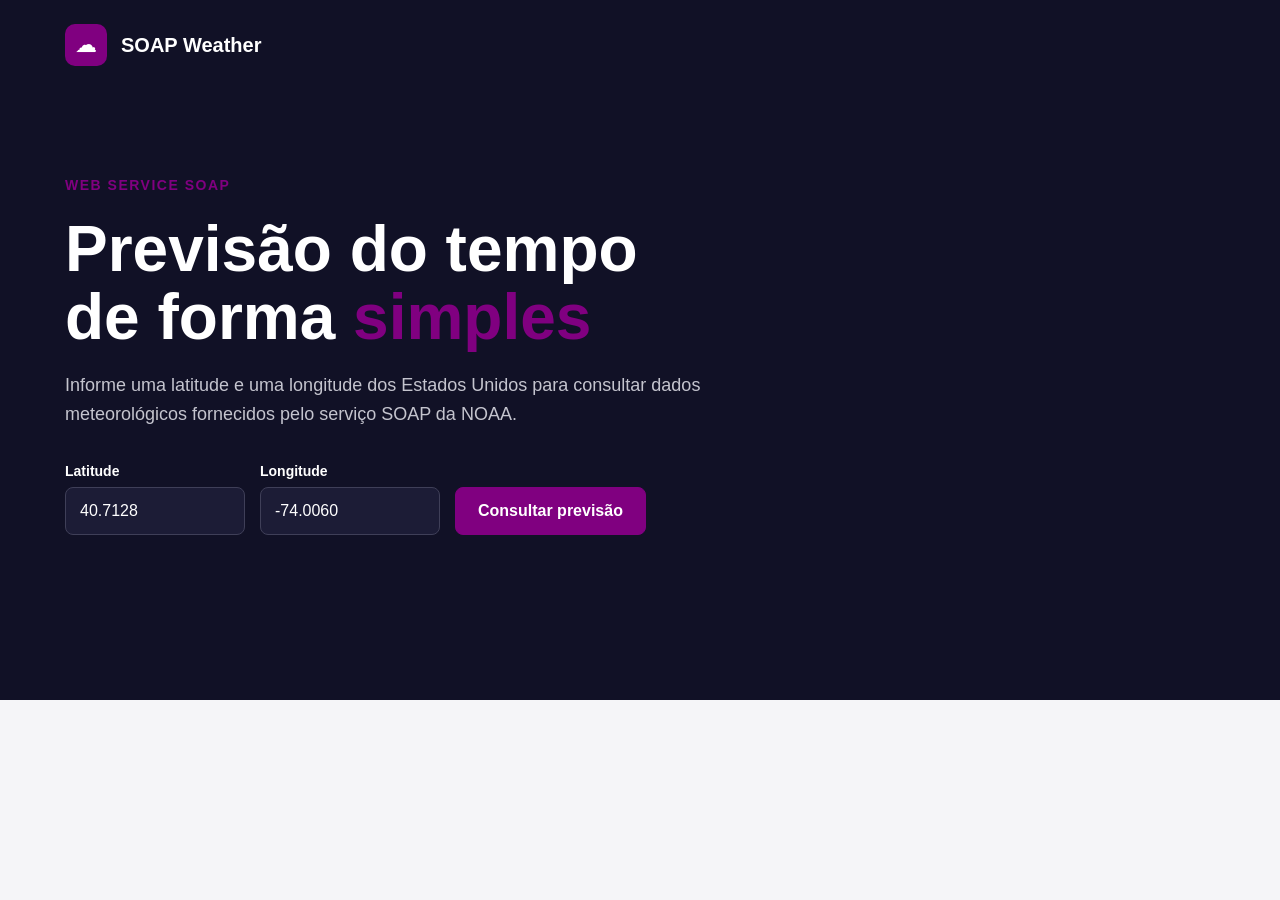
<file: soap-weather-client/frontend/index.html>
<!doctype html>
<html lang="pt-BR">
  <head>
    <meta charset="UTF-8" />
    <meta name="viewport" content="width=device-width, initial-scale=1.0" />

    <title>SOAP Weather | Previsão Meteorológica</title>

    <link rel="stylesheet" href="styles.css" />
  </head>

  <body>
    <header class="background">
      <nav class="menu-box">
        <div class="marca">
          <div class="marca-icone">☁</div>
          <span class="menu-name">SOAP Weather</span>
        </div>
      </nav>
    </header>

    <main>
      <section class="apresentacao background">
        <div class="conteudo hero">
          <p class="tag-apresentacao">WEB SERVICE SOAP</p>

          <h1>
            Previsão do tempo<br />
            de forma <span class="destaque">simples</span>
          </h1>

          <p class="descricao">
            Informe uma latitude e uma longitude dos Estados Unidos para
            consultar dados meteorológicos fornecidos pelo serviço SOAP da NOAA.
          </p>

          <form id="weather-form" class="form-consulta">
            <div class="campo">
              <label for="latitude">Latitude</label>

              <input
                id="latitude"
                name="latitude"
                type="number"
                step="any"
                value="40.7128"
                required
              />
            </div>

            <div class="campo">
              <label for="longitude">Longitude</label>

              <input
                id="longitude"
                name="longitude"
                type="number"
                step="any"
                value="-74.0060"
                required
              />
            </div>

            <button id="consultar" type="submit">Consultar previsão</button>
          </form>

          <p id="mensagem" class="mensagem"></p>
        </div>
      </section>

      <section id="resultado" class="resultado oculto">
        <div class="conteudo resultado-conteudo">
          <p class="secao-tag">PREVISÃO</p>

          <div class="titulo-resultado">
            <div>
              <h2>Próximos dias</h2>

              <p class="texto-secundario">
                Clique em um dia para visualizar os detalhes por horário.
              </p>
            </div>

            <div id="coordenadas" class="coordenadas"></div>
          </div>

          <div id="cards-dias" class="cards-dias"></div>

          <div id="detalhes" class="detalhes-card">
            <div class="detalhes-cabecalho">
              <div>
                <p class="secao-tag">DETALHES</p>

                <h3 id="detalhes-data">Selecione um dia</h3>
              </div>

              <div id="detalhes-resumo" class="detalhes-resumo"></div>
            </div>

            <div class="tabela-container">
              <table>
                <thead>
                  <tr>
                    <th>Horário</th>
                    <th>Temperatura</th>
                    <th>Vento</th>
                  </tr>
                </thead>

                <tbody id="tabela-horarios"></tbody>
              </table>
            </div>

            <div id="precipitacao" class="precipitacao"></div>
          </div>
        </div>
      </section>
    </main>

    <script src="script.js"></script>
  </body>
</html>
</file>
<file: soap-weather-client/frontend/styles.css>
html {
  scroll-behavior: smooth;
}

body {
  background-color: #f5f5f8;
  font-family: Arial, sans-serif;
  margin: 0;
  padding: 0;
  color: #1b1b26;
}

h1 {
  color: white;
  font-size: 64px;
  line-height: 1.05;
  margin: 20px 0;
}

h2 {
  font-size: 42px;
  margin: 8px 0;
}

h3 {
  font-size: 28px;
  margin: 5px 0;
}

p {
  line-height: 1.6;
}

.background {
  background-color: #111126;
}

.destaque,
.secao-tag,
.tag-apresentacao {
  color: purple;
}

.conteudo {
  max-width: 1150px;
  margin: 0 auto;
  padding-left: 30px;
  padding-right: 30px;
}

/* MENU */

.menu-box {
  max-width: 1150px;
  margin: 0 auto;
  padding: 24px 30px;

  display: flex;
  justify-content: space-between;
  align-items: center;
}

.marca {
  display: flex;
  align-items: center;
  gap: 14px;
}

.marca-icone {
  width: 42px;
  height: 42px;

  border-radius: 10px;
  background-color: purple;

  display: flex;
  align-items: center;
  justify-content: center;

  color: white;
  font-size: 22px;
}

.menu-name {
  color: white;
  font-size: 20px;
  font-weight: bold;
}

.menu-tag {
  color: #a6a6b5;
  font-size: 14px;
}

/* APRESENTAÇÃO */

.apresentacao {
  padding-top: 70px;
  padding-bottom: 110px;
}

.hero {
  max-width: 1150px;
}

.tag-apresentacao,
.secao-tag {
  font-size: 14px;
  font-weight: bold;
  letter-spacing: 1.5px;
}

.descricao {
  color: #c4c4ce;
  font-size: 18px;

  max-width: 700px;
}

/* FORMULÁRIO */

.form-consulta {
  margin-top: 35px;

  display: flex;
  align-items: flex-end;
  gap: 15px;

  flex-wrap: wrap;
}

.campo {
  display: flex;
  flex-direction: column;
  gap: 8px;
}

.campo label {
  color: white;

  font-size: 14px;
  font-weight: bold;
}

.campo input {
  width: 180px;

  box-sizing: border-box;

  padding: 14px;

  border: 1px solid #3f3f58;
  border-radius: 8px;

  background-color: #1c1c36;

  color: white;
  font-size: 16px;

  outline: none;
}

.campo input:focus {
  border-color: purple;
}

button {
  padding: 14px 22px;

  border: 1px solid purple;
  border-radius: 8px;

  background-color: purple;

  color: white;
  font-size: 16px;
  font-weight: bold;

  cursor: pointer;
}

button:hover {
  opacity: 0.9;
}

button:disabled {
  opacity: 0.6;
  cursor: wait;
}

.mensagem {
  min-height: 24px;
  margin-top: 15px;

  color: #d3d3dc;
}

.mensagem.erro {
  color: #ff9b9b;
}

/* RESULTADOS */

.resultado {
  padding-top: 75px;
  padding-bottom: 90px;
}

.oculto {
  display: none;
}

.resultado-conteudo {
  padding-bottom: 30px;
}

.titulo-resultado {
  display: flex;
  justify-content: space-between;
  align-items: flex-end;

  gap: 20px;
}

.texto-secundario {
  color: #666666;
  margin-top: 5px;
}

.coordenadas {
  padding: 10px 14px;

  background-color: #eeeef4;

  border-radius: 8px;

  color: #555555;
  font-size: 14px;
}

/* CARDS DOS DIAS */

.cards-dias {
  display: flex;

  gap: 18px;

  overflow-x: auto;

  padding: 25px 2px 20px;
}

.card-dia {
  min-width: 180px;

  border: 1px solid #d9d9df;
  border-radius: 12px;

  background-color: white;

  padding: 20px;

  cursor: pointer;

  transition: 0.2s;
}

.card-dia:hover {
  transform: translateY(-3px);

  border-color: purple;
}

.card-dia.ativo {
  background-color: purple;
  border-color: purple;

  color: white;
}

.card-dia h3 {
  font-size: 23px;
}

.card-temperaturas {
  display: flex;

  gap: 20px;

  margin-top: 18px;
}

.card-temperaturas span {
  display: block;

  font-size: 12px;

  opacity: 0.7;

  margin-bottom: 4px;
}

.card-temperaturas strong {
  font-size: 22px;
}

/* DETALHES */

.detalhes-card {
  margin-top: 25px;

  background-color: white;

  border: 1px solid #dedee5;
  border-radius: 15px;

  padding: 30px;
}

.detalhes-cabecalho {
  display: flex;
  justify-content: space-between;
  align-items: center;

  gap: 20px;

  margin-bottom: 25px;
}

.detalhes-resumo {
  display: flex;

  gap: 12px;
}

.resumo-box {
  background-color: #eeeef4;

  border-radius: 8px;

  padding: 10px 14px;

  font-size: 14px;
}

/* TABELA */

.tabela-container {
  overflow-x: auto;
}

table {
  width: 100%;

  border-collapse: collapse;
}

th,
td {
  text-align: left;

  padding: 14px 12px;

  border-bottom: 1px solid #eeeeee;
}

th {
  color: #666666;

  font-size: 13px;

  text-transform: uppercase;
}

td {
  font-size: 15px;
}

/* PRECIPITAÇÃO */

.precipitacao {
  margin-top: 25px;
}

.precipitacao h4 {
  margin-bottom: 12px;
}

.precipitacao-item {
  background-color: #f5f5f8;

  border-radius: 8px;

  padding: 12px 14px;

  margin-bottom: 8px;
}

/* RODAPÉ */

footer {
  background-color: #111126;

  text-align: center;

  padding: 25px;
}

footer p {
  margin: 0;

  color: #a6a6b5;

  font-size: 14px;
}

/* RESPONSIVIDADE */

@media (max-width: 900px) {
  h1 {
    font-size: 50px;
  }

  .titulo-resultado,
  .detalhes-cabecalho {
    flex-direction: column;
    align-items: flex-start;
  }
}

@media (max-width: 600px) {
  h1 {
    font-size: 38px;
  }

  h2 {
    font-size: 34px;
  }

  .menu-tag {
    display: none;
  }

  .conteudo,
  .menu-box {
    padding-left: 20px;
    padding-right: 20px;
  }

  .form-consulta {
    flex-direction: column;

    align-items: stretch;
  }

  .campo input {
    width: 100%;
  }

  button {
    width: 100%;
  }

  .detalhes-card {
    padding: 20px;
  }
}
</file>
